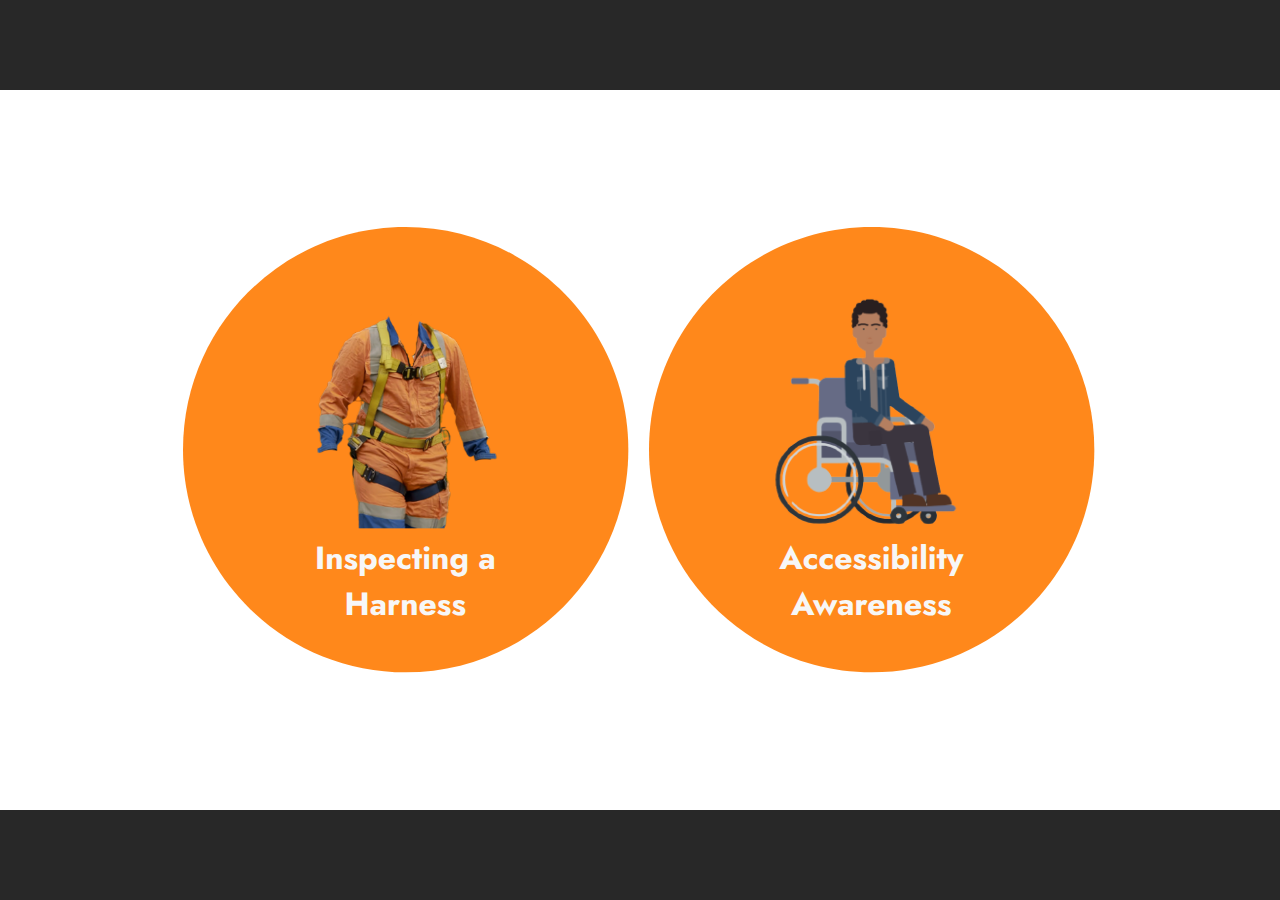
<file: index.html>
﻿<!doctype html>
<html lang="en-US">
<head>
  <meta charset="utf-8">
  <!-- Created using Storyline 360 - http://www.articulate.com  -->
  <!-- version: 3.72.29699.0 -->
  <title>InfrastructureAndConstructionSample</title>
  <meta http-equiv="x-ua-compatible" content="IE=edge"/>
  <meta name="viewport" content="width=device-width,initial-scale=1,user-scalable=no,shrink-to-fit=no,minimal-ui"/>
  <meta name="apple-mobile-web-app-capable" content="yes"/>
  <style>
    html, body { height: 100%; padding: 0; margin: 0 }
    #app { height: 100%; width: 100%; }
  </style>

  <script>
    window.DS = {};
    window.globals = {
      DATA_PATH_BASE: '',
      HAS_FRAME: true,
      HAS_SLIDE: true,

      lmsPresent: false,
      tinCanPresent: false,
      cmi5Present: false,
      aoSupport: false,
      scale: 'noscale',
      captureRc: false,
      browserSize: 'optimal',
      bgColor: '#282828',
      features: 'AccessibleVideo,ConnectionMessages,FullScreenToggle,InsertSvgPicture,LayerPresentAsDialog,MultipleQuizTracking,PlayerSpeedControl,UpdatedThemeEditor,UseAudioElement',
      themeName: 'unified',
      preloaderColor: '#FFFFFF',
      suppressAnalytics: false,
      productChannel: 'stable',
      publishSource: 'storyline',
      aid: 'auth0|5af0ca752996d06cc510b977',
      cid: 'ef676c3b-3a92-4f31-b5cc-8f08d2c5aa99',
      playerVersion: '3.72.29699.0',
      publishTimestamp: '2023-08-23T22:05:42.7888684Z',
      maxIosVideoElements: 10,
      connectionSettings: { message: 'You%20are%20offline.%20Trying%20to%20reconnect...', useDarkTheme: false },

      
      parseParams: function(qs) {
        if (window.globals.parsedParams != null) {
          return window.globals.parsedParams;
        }
        qs = (qs || window.location.search.substr(1)).split('+').join(' ');
        var params = {},
            tokens,
            re = /[?&]?([^=]+)=([^&]*)/g;

        while (tokens = re.exec(qs)) {
          params[decodeURIComponent(tokens[1]).trim()] =
            decodeURIComponent(tokens[2]).trim();
        }
        window.globals.parsedParams = params;
        return params;
      }

    };
  </script>
  <script>
    var isIe11 = ('ActiveXObject' in window || window.MSBlobBuilder != null)
      && window.msCrypto != null && !window.ActiveXObject;
    if (isIe11) {
      window.globals.unsupportedBrowser = true;
      document.write(atob('[base64]'));
    }
  </script>
  
  <script>window.THREE = { };</script>
  
</head>
<body style="background: #282828" class="cs-HTML theme-unified">
  <!-- 360 -->
  <script>!function(){var e,i=/iPhone/i,o=/iPod/i,n=/iPad/i,t=/\biOS-universal(?:.+)Mac\b/i,r=/\bAndroid(?:.+)Mobile\b/i,a=/Android/i,d=/(?:SD4930UR|\bSilk(?:.+)Mobile\b)/i,p=/Silk/i,l=/Windows Phone/i,u=/\bWindows(?:.+)ARM\b/i,b=/BlackBerry/i,s=/BB10/i,c=/Opera Mini/i,f=/\b(CriOS|Chrome)(?:.+)Mobile/i,h=/Mobile(?:.+)Firefox\b/i,v=function(e){return void 0!==e&&"MacIntel"===e.platform&&"number"==typeof e.maxTouchPoints&&e.maxTouchPoints>1&&"undefined"==typeof MSStream};e=function(e){var m={userAgent:"",platform:"",maxTouchPoints:0};e||"undefined"==typeof navigator?"string"==typeof e?m.userAgent=e:e&&e.userAgent&&(m={userAgent:e.userAgent,platform:e.platform,maxTouchPoints:e.maxTouchPoints||0}):m={userAgent:navigator.userAgent,platform:navigator.platform,maxTouchPoints:navigator.maxTouchPoints||0};var g=m.userAgent,y=g.split("[FBAN");void 0!==y[1]&&(g=y[0]),void 0!==(y=g.split("Twitter"))[1]&&(g=y[0]);var A=function(e){return function(i){return i.test(e)}}(g),w={apple:{phone:A(i)&&!A(l),ipod:A(o),tablet:!A(i)&&(A(n)||v(m))&&!A(l),universal:A(t),device:(A(i)||A(o)||A(n)||A(t)||v(m))&&!A(l)},amazon:{phone:A(d),tablet:!A(d)&&A(p),device:A(d)||A(p)},android:{phone:!A(l)&&A(d)||!A(l)&&A(r),tablet:!A(l)&&!A(d)&&!A(r)&&(A(p)||A(a)),device:!A(l)&&(A(d)||A(p)||A(r)||A(a))||A(/\bokhttp\b/i)},windows:{phone:A(l),tablet:A(u),device:A(l)||A(u)},other:{blackberry:A(b),blackberry10:A(s),opera:A(c),firefox:A(h),chrome:A(f),device:A(b)||A(s)||A(c)||A(h)||A(f)},any:!1,phone:!1,tablet:!1};return w.any=w.apple.device||w.android.device||w.windows.device||w.other.device,w.phone=w.apple.phone||w.android.phone||w.windows.phone,w.tablet=w.apple.tablet||w.android.tablet||w.windows.tablet,w}(),"object"==typeof exports&&"undefined"!=typeof module?module.exports=e:"function"==typeof define&&define.amd?define((function(){return e})):this.isMobile=e}();
    window.isMobile.apple.tablet = window.isMobile.apple.tablet ||
      (navigator.platform === 'MacIntel' && navigator.maxTouchPoints > 1);
    window.isMobile.apple.device = window.isMobile.apple.device || window.isMobile.apple.tablet;
    window.isMobile.tablet = window.isMobile.tablet || window.isMobile.apple.tablet;
    window.isMobile.any = window.isMobile.any || window.isMobile.apple.tablet;
  </script>

  <div id="focus-sink" tabindex="-1"></div>

  <div id="preso"></div>
  <script>
    (function() {

      var classTypes = [ 'desktop', 'mobile', 'phone', 'tablet' ];

      var addDeviceClasses = function(prefix, testObj) {
        var curr, i;
        for (i = 0; i < classTypes.length; i++) {
          curr = classTypes[i];
          if (testObj[curr]) {
            document.body.classList.add(prefix + curr);
          }
        }
      };

      var params = window.globals.parseParams(),
          isDevicePreview = params.devicepreview === '1',
          isPhoneOverride = params.deviceType === 'phone' || (isDevicePreview && params.phone == '1'),
          isTabletOverride = (params.deviceType === 'tablet' || isDevicePreview) && !isPhoneOverride,
          isMobileOverride = isPhoneOverride || isTabletOverride;

      var deviceView = {
        desktop: !window.isMobile.any && !isMobileOverride,
        mobile: window.isMobile.any || isMobileOverride,
        phone: isPhoneOverride || (window.isMobile.phone && !isTabletOverride),
        tablet: isTabletOverride || window.isMobile.tablet
      };

      window.globals.deviceView = deviceView;
      window.isMobile.desktop = !window.isMobile.any;
      window.isMobile.mobile = window.isMobile.any;

      addDeviceClasses('view-', deviceView);

    })();
  </script>
  
  <script src='story_content/user.js' type=text/javascript></script>
  <div class="slide-loader"></div>

  <script>
    var doc = document, loader = doc.body.querySelector('.slide-loader'); [ 1, 2, 3 ].forEach(function(n) { var d = doc.createElement('div'); d.style.backgroundColor = window.globals.preloaderColor; d.classList.add('mobile-loader-dot'); d.classList.add('dot' + n); loader.appendChild(d); });
  </script>

  <div class="mobile-load-title-overlay" style="display: none">
    <div class="mobile-load-title">InfrastructureAndConstructionSample</div>
  </div>

  <div class="mobile-chrome-warning"></div>

  
<style>
  .warn-connection-dialog {
    display: none;
    background: transparent;
    pointer-events: none;
    position: fixed;
    left: 0;
    top: 0;
    width: 100%;
    height: 100%;
    z-index: 999;
  }

  .warn-connection-content {
    border-radius: 4px;
    background: white;
    border: 1px solid #E7E7E7;
    color: #333333;
    box-shadow: 0 2px 4px rgba(0, 0, 0, 0.25);
    transition: all 150ms ease-out;
    position: absolute;
    white-space: nowrap;
  }

  .view-phone.is-landscape .warn-connection-content {
    left: 23px;
    bottom: 23px;
  }

  .view-tablet.is-landscape .warn-connection-content {
    left: 50%;
    top: 20px;
    transform: translateX(-50%);
  }

  .is-portrait .warn-connection-content {
    transform: translate(-50%, calc(-100% - 15px));
  }

  .warn-connection-content p {
    display: inline-block;
    margin: 0 8px 0 0;
    line-height: 33px;
    font-size: 11px;
  }

  .warn-connection-content svg {
    position: relative;
    vertical-align: middle;
    margin: 0 2px 2px 8px;
  }

  .view-desktop .warn-connection-content {
    left: 1.5em;
    bottom: 1.5em;
  }

  .view-desktop .warn-connection-content p {
    font-size: 1.1em;
  }

  .is-offline .warn-connection-dialog {
    display: block;
  }

  .is-offline .cs-panel * {
    pointer-events: none !important;
  }

  .is-offline .cs-panel {
    pointer-events: all !important;
  }

  .is-offline #nav-controls * {
    pointer-events: none !important;
  }

  .is-offline #nav-controls {
    pointer-events: all !important;
  }
</style>

<div class="warn-connection-dialog">
  <div class="warn-connection-content">
    <svg width="17" height="15" viewBox="0 0 17 15" xmlns="http://www.w3.org/2000/svg">
      <path fill="#8F0000" stroke="white" d="M16.07,12.98 L15.88,12.23 L9.51,1.21 C8.97,0.26,7.6,0.26,7.06,1.21 L0.69,12.23 C0.15,13.16,0.81,14.36,1.91,14.36 H14.65 C15.47,14.36,16.05,13.7,16.07,12.98 Z"/>
      <path fill="white" stroke="white" d="M8.58,5.5 C8.35,5.28,8.5,5.35,8.21,5.32 C8.09,5.35,7.97,5.49,7.96,5.67 C7.97,5.79,7.98,5.92,7.98,6.04 L7.98,6.04 C7.99,6.17,8,6.31,8.01,6.43 L8.01,6.44 C8.03,6.92,8.06,7.41,8.09,7.9 L8.09,7.9 C8.12,8.39,8.14,8.88,8.17,9.37 C8.17,9.39,8.18,9.42,8.2,9.44 C8.23,9.46,8.25,9.47,8.28,9.47 C8.31,9.47,8.34,9.46,8.35,9.44 C8.37,9.43,8.38,9.4,8.39,9.35 L8.39,9.34 C8.39,9.24,8.4,9.15,8.4,9.05 L8.4,9.05 C8.41,8.96,8.41,8.86,8.42,8.75 C8.43,8.44,8.45,8.12,8.47,7.81 L8.47,7.81 C8.49,7.49,8.51,7.18,8.53,6.87 C8.55,6.46,8.56,6.05,8.59,5.64 L8.6,5.62 C8.6,5.57,8.59,5.53,8.58,5.5 L8.21,5.32 Z"/>
      <circle fill="white" stroke="white" cx="8.3" cy="11.35" r="0.3"/>
    </svg>
    <p>You are offline. Trying to reconnect...</p>
  </div>
</div>

<script>
  (function() {
    window.DS.connection = {
      warningShown: false,
      assets: {},
      loadingAssetGroup: false,
      retryDelay: 500
    };

    // @TODO this is POC code and can be cleaned up a bit more if we move forward
    // with the feature



    // The `window.globals.features` variable must be set in `webpack.dev.config` when testing locally - it is not enough
    // to have it in the data - but it must be set there as well.
    var useConnectionMessages = window.AbortController != null &&
      window.location.protocol != 'file:' &&
      window.globals.features.indexOf('ConnectionMessages') != -1;

    window.DS.connection.useConnectionMessages = useConnectionMessages

    var assetCount = 0;
    var checkLoadedId;
    var connectionSettings = window.globals.connectionSettings;

    if (useConnectionMessages && connectionSettings != null) {
      var contentEl = document.querySelector('.warn-connection-content');
      var messageEl = contentEl.querySelector('p')

      if (connectionSettings.useDarkTheme) {
        contentEl.style.borderColor = '#BABBBA';
        contentEl.style.backgroundColor = '#282828';
        contentEl.style.color = '#FFFFFF';
      }

      if (connectionSettings.message != null) {
        messageEl.textContent = window.decodeURIComponent(connectionSettings.message);
      }
    }

    function checkAssetsReady() {
      for (var i in DS.connection.assets) {
        if (!DS.connection.assets[i].success) {
          return false;
        }
      }
      return true;
    }

    function stopAssetGroup() {
      if (!useConnectionMessages) { return; }

      assetCount = 0;

      DS.connection.oldAssetGroup = DS.connection.assets;
      DS.connection.assets = {};
      DS.connection.loadingAssetGroup = false;
      clearInterval(checkLoadedId);
    }

    function startAssetGroup() {
      if (!useConnectionMessages) { return; }
      var ticks = 0;
      clearInterval(checkLoadedId);
      checkLoadedId = setInterval(function() {
        var loaded = 0;
        if (assetCount === 0 && loaded === 0) {
          clearInterval(checkLoadedId);
          return;
        }

        for (var i in DS.connection.assets) {
          if (DS.connection.assets[i].success) {
            loaded++;
          }
        }

        if (assetCount === loaded && checkAssetsReady()) {
          for (var i in DS.connection.assets) {
            if (DS.connection.assets[i].action) {
              DS.connection.assets[i].action();
            }
          }
          hideWarning();
          stopAssetGroup();
        }
      }, 100)
    }

    function requiredAsset(url, action, retry, type) {
      if (!useConnectionMessages) { return; }
      if (DS.connection.assets[url]) { return; }

      DS.connection.assets[url] = {
        success: false, action: action, retry: retry, type: type
      };
      assetCount = Object.keys(DS.connection.assets).length;
      if (!DS.connection.loadingAssetGroup) {
        startAssetGroup();
      }
      DS.connection.loadingAssetGroup = true;
    }

    function assetLoaded(url) {
      if (!useConnectionMessages) { return; }
      if (DS.connection.assets[url]) {
        DS.connection.assets[url].success = true;
      }
    }

    function assetFailed(url) {
      if (!useConnectionMessages) { return; }
      if (!DS.connection.assets[url]) {
        if (/\.js$/.test(url)) {
          setTimeout(function() {
            if (DS.connection.lastSlideLoaded != null) {
              DS.connection.lastSlideLoaded();
            }
          }, DS.connection.retryDelay);
        }
        return;
      }
      if (!DS.connection.warningShown) { showWarning(); }
      if (DS.connection.assets[url].retry) {
        setTimeout(function() {
          if (!DS.connection.assets[url].success) {
            DS.connection.assets[url].retry()
          }
        }, DS.connection.retryDelay);
      }
    }

    function hideWarning() {
      document.body.classList.remove('is-offline');
      DS.connection.warningShown = false;
    }
    DS.connection.hideWarning = hideWarning

    function showWarning(btn) {
      document.body.classList.add('is-offline')
      DS.connection.warningShown = true;
      updateWarningPosition();
    }

    function updateWarningPosition() {
      if (!DS.connection.warningShown) {
        return;
      }

      var isPortrait = document.body.classList.contains('is-portrait');
      var warningEl = document.querySelector('.warn-connection-content');

      if (isPortrait) {
        var slide = document.querySelector('.primary-slide');
        var slideRect = slide.getBoundingClientRect();

        warningEl.style.top = `${slideRect.top}px`
        warningEl.style.left = `${slideRect.left + slideRect.width / 2}px`
      } else {
        warningEl.style.top = null;
        warningEl.style.left = null;
      }

      window.requestAnimationFrame(updateWarningPosition);
    }

    // these will all be noops if the feature flag isn't set in
    // the data and `window.globals.features`
    DS.connection.requiredAsset = requiredAsset;
    DS.connection.assetLoaded = assetLoaded;
    DS.connection.assetFailed = assetFailed;
    DS.connection.stopAssetGroup = stopAssetGroup;
    DS.connection.startAssetGroup = startAssetGroup;
  })();
</script>


  <script>
    
    if (window.autoSpider && window.vInterfaceObject) {
      document.querySelector('.mobile-load-title-overlay').style.display = 'none';
    }
  </script>

  

  <link rel="stylesheet" href="html5/data/css/output.min.css" data-noprefix/>
</body>
<script src="html5/lib/scripts/bootstrapper.min.js"></script>
</html>
</file>
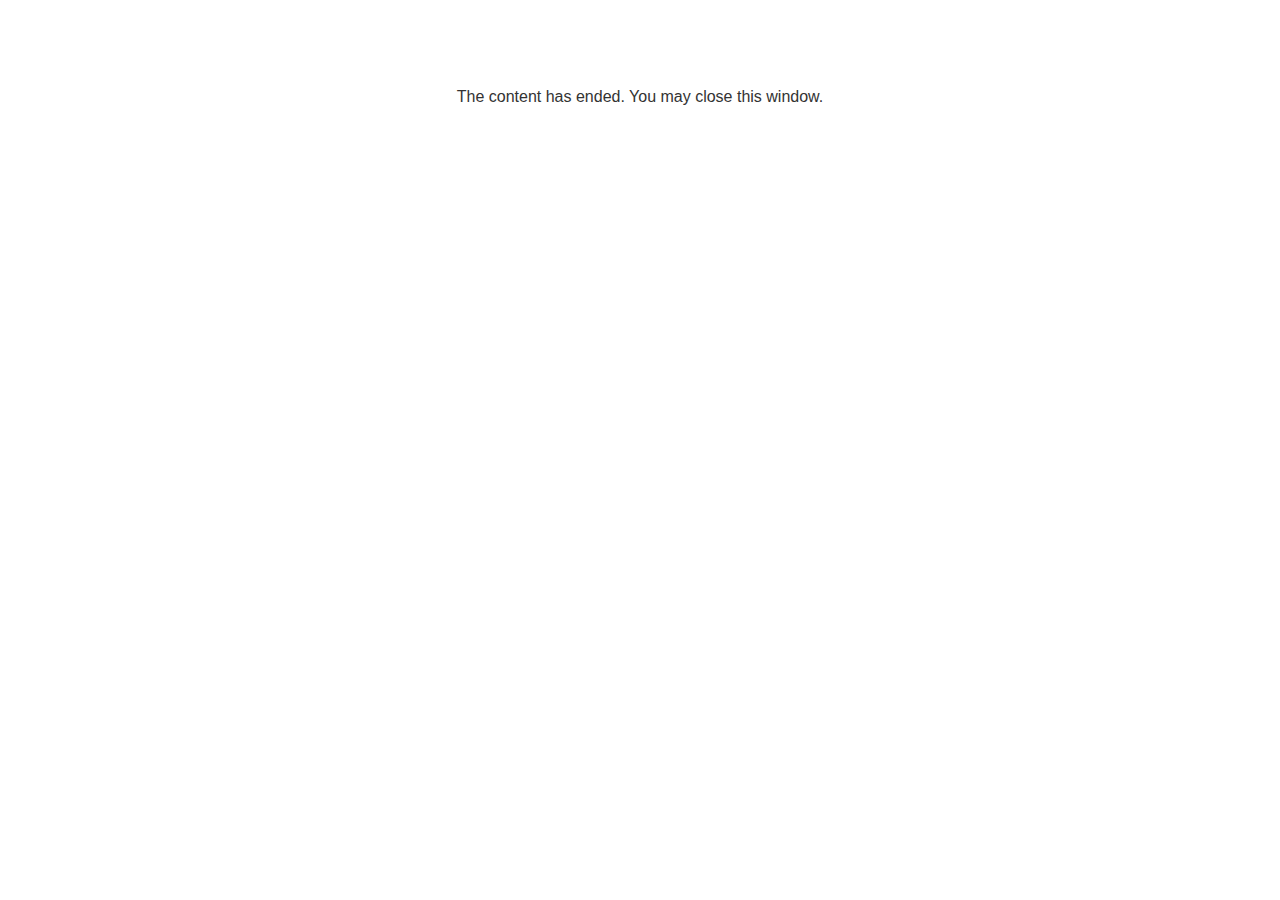
<file: lms/goodbye.html>
<!doctype html>
<html>
<body style="background-color: #ffffff;">

<p role="alert" style="color: #333333;font-family: Lato, articulate, tahoma, arial;font-size: medium;text-align: center;">
<br><br><br><br>
The content has ended. You may close this window.
</p>

</body>
</html>
</file>
